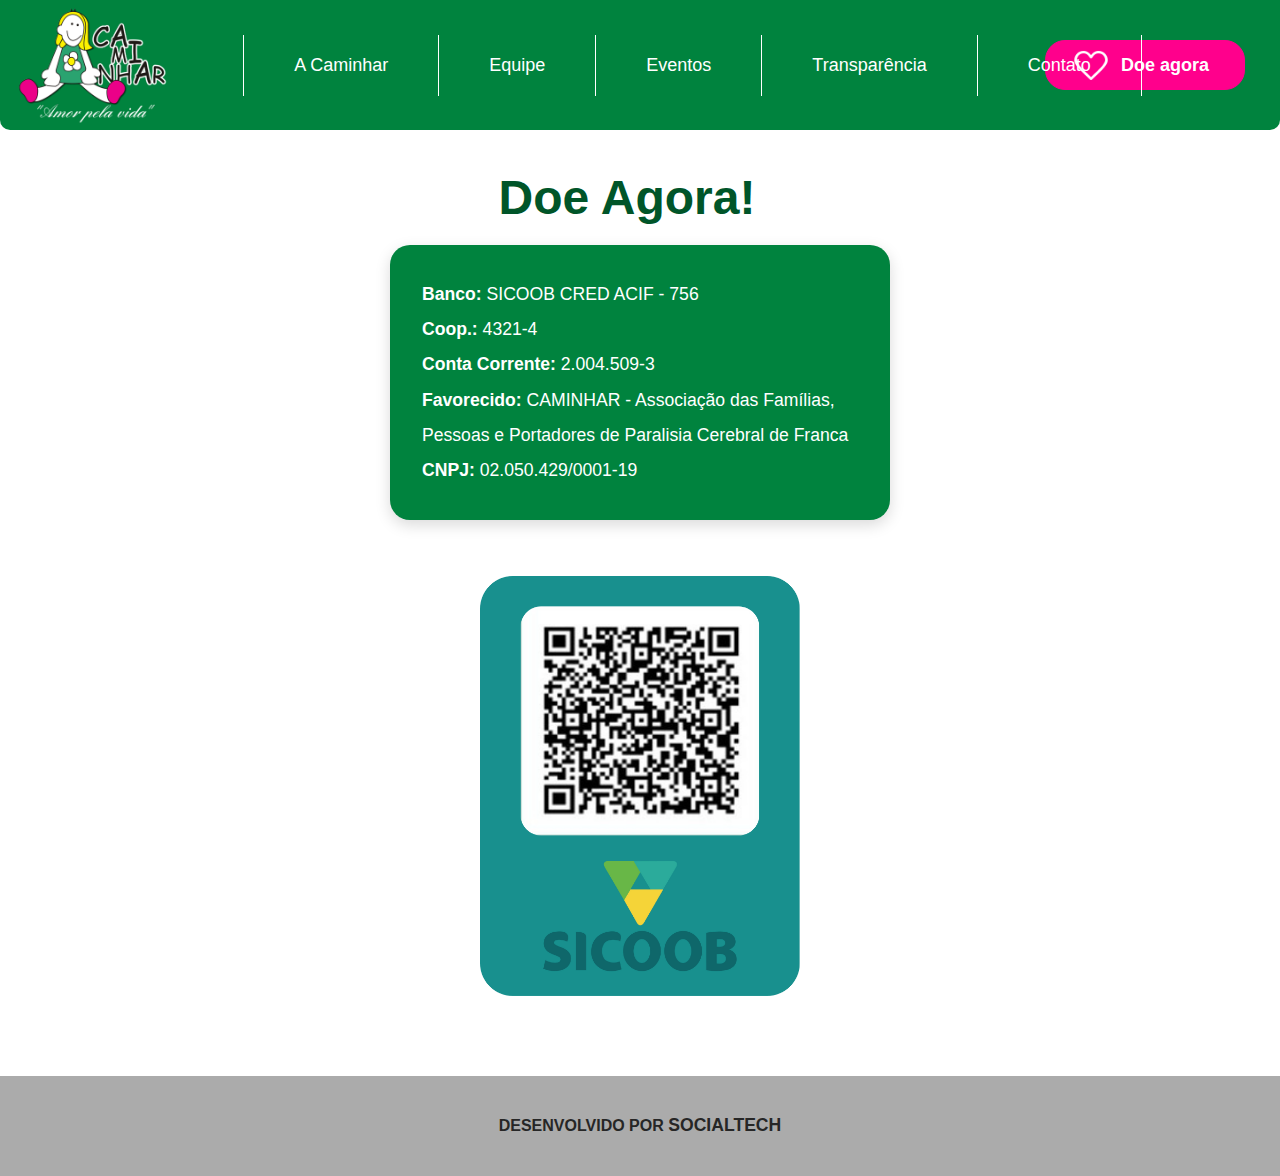
<file: DoeAgora.html>
<!DOCTYPE html>
<html lang="en">
  <head>
    <meta charset="UTF-8" />
    <meta name="viewport" content="width=device-width, initial-scale=1.0" />
    <title>Caminhar</title>
    <link
      rel="shortcut icon"
      href="src/imagens/aninha.png"
      type="image/x-icon"
    />
    
    <link rel="html" href="index.html" />
    <link rel="stylesheet" href="src/styles/main.css">
    <link rel="stylesheet" href="src/styles/header.css">
    <link rel="stylesheet" href="src/styles/Footer.css">
    <link rel="stylesheet" href="src/styles/pagDoe.css">

  </head>
  <body>
    <header class="cabecalho">
      <img
        class="cabecalho-img"
        src="src/imagens/aninha_completa_13.png"
        alt="aninha completa"
      />
      <nav class="navegacao">
        <a class="itens-cabecalho" href="index.html">A Caminhar</a>
        <a class="itens-cabecalho" href="index.html">Equipe</a>
        <a class="itens-cabecalho" href="index.html">Eventos</a>
        <a class="itens-cabecalho" href="Transparência.html">Transparência</a>
        <a class="itens-cabecalho" href="index.html">Contato</a>
      </nav>
      <button class="botao-doe">
        <img
          class="coracaoDoe"
          src="src/imagens/coracaoDoe.png"
          alt="coracao doe"
        />
        Doe agora
      </button>
    </header>
    <div class="corpo">
      <main>
        <section class="titulo-config">
          <h2 class="titulo">Doe Agora!</h2>
            <div class="bloco-doacao">
              <p><strong>Banco:</strong> SICOOB CRED ACIF - 756</p>
              <p><strong>Coop.:</strong> 4321-4</p>
              <p><strong>Conta Corrente:</strong> 2.004.509-3</p>
              <p><strong>Favorecido:</strong> CAMINHAR - Associação das Famílias, Pessoas e Portadores de Paralisia Cerebral de Franca</p>
              <p><strong>CNPJ:</strong> 02.050.429/0001-19</p>
            </div>
            <div class="imagem-qr">
              <img src="src/imagens/Design sem nome.png" alt="qrcode" class="qrcode">
            </div>
          </div>
        </section>
      </main>

      <footer class="main-footer">
        <h3>DESENVOLVIDO POR <spam class="Socialtech">SOCIALTECH</spam></h3>
      </footer>
    </div>
  </body>
</html>
</file>
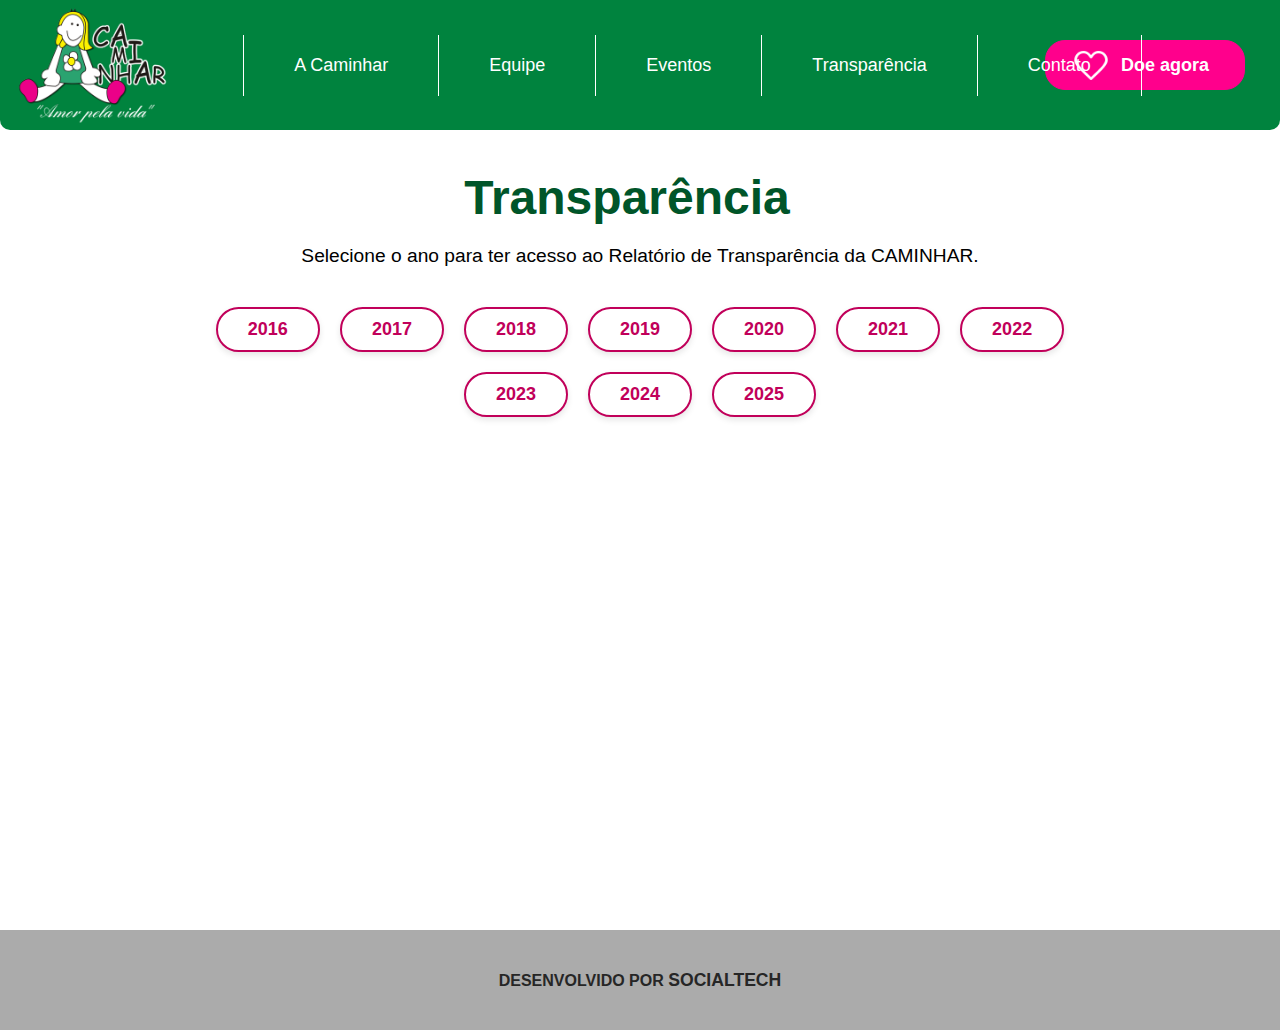
<file: Transparência.html>
<!DOCTYPE html>
<html lang="en">
  <head>
    <meta charset="UTF-8" />
    <meta name="viewport" content="width=device-width, initial-scale=1.0" />
    <title>Caminhar</title>
    <link rel="shortcut icon" href="src/imagens/aninha.png" type="image/x-icon" />

    <link rel="html" href="index.html" />
    <link rel="stylesheet" href="src/styles/main.css" />
    <link rel="stylesheet" href="src/styles/header.css" />
    <link rel="stylesheet" href="src/styles/Footer.css" />
    <link rel="stylesheet" href="src/styles/Transparencia.css" />
  </head>
  <body>
    <header class="cabecalho">
      <img
        class="cabecalho-img"
        src="src/imagens/aninha_completa_13.png"
        alt="aninha completa"
      />
      <nav class="navegacao">
        <a class="itens-cabecalho" href="index.html">A Caminhar</a>
        <a class="itens-cabecalho" href="index.html">Equipe</a>
        <a class="itens-cabecalho" href="index.html">Eventos</a>
        <a class="itens-cabecalho" href="#">Transparência</a>
        <a class="itens-cabecalho" href="index.html">Contato</a>
      </nav>
      <a class="botao-doe" href="DoeAgora.html">
        <img
          class="coracaoDoe"
          src="src/imagens/coracaoDoe.png"
          alt="coracao doe"
        />
        Doe agora
      </a>
    </header>
    <div class="corpo">
      <main>
        <section class="titulo-config">
          <h2 class="titulo">Transparência</h2>
          <p class="descrição-transparencia">
            Selecione o ano para ter acesso ao Relatório de Transparência da
            CAMINHAR.
          </p>

          <div class="botoes-transparencia">
            <button>2016</button>
            <button>2017</button>
            <button>2018</button>
            <button>2019</button>
            <button>2020</button>
            <button>2021</button>
            <button>2022</button>
            <button>2023</button>
            <button>2024</button>
            <button>2025</button>
          </div>
        </section>
      </main>

      <footer class="main-footer">
        <h3>DESENVOLVIDO POR <spam class="Socialtech">SOCIALTECH</spam></h3>
      </footer>
    </div>
  </body>
</html>
</file>
<file: src/styles/main.css>
* {
  margin: 0;
  padding: 0;
  box-sizing: border-box;
  text-decoration: none;
}

html{
  scroll-behavior: smooth;
}

body {
  background-color: white;
}

.corpo{
  display: flex;
  flex-direction: column;
  min-height: 100vh;
}

main{
  flex: 1;
}

.titulo-config {
  padding: 20px 20px;
  background-color: white;
  text-align: center;
  margin-top: 20px;
}

.titulo-config h2 {
  font-size: 3em;
  margin-bottom: 10px;
  color: #005529;
  font-family: Arial, Helvetica, sans-serif;
}

.titulo-video {
  font-size: 1.4rem;
}

.video-container {
  display: flex;
  justify-content: center;
  flex-wrap: wrap;
}

.video-container iframe {
  width: 80%;
  height: 30rem;
  border-radius: 10px;
  box-shadow: 0 1 20px rgba(0, 0, 0, 0.15);
}

.descrição {
  justify-content: center;
  text-indent: 30px;
  text-align: justify;
  flex: 1;
  border-radius: 40px;
  padding: 2rem;
  margin: 10px;
  transition: box-shadow 0.3s ease;
  box-shadow: 2px 5px 20px rgb(145, 143, 143);
  font-family: Arial, Helvetica, sans-serif;
  font-size: 1.4rem;
  display: block;
  margin-top: 30px;
  margin-bottom: 25px;
}

#grad-descrição {
  background-color: rgb(255, 255, 255);
}

.titulo {
  color: #005529;
  text-align: center;
  display: block;
  padding-bottom: 10px;
  transform: translateX(-13px);
}

.titulo-alternativo {
  color: #002b15;
  text-align: center;
  display: block;
  padding-bottom: 10px;
  transform: translateX(-13px);
}

.container-mvv {
  display: flex;
  justify-content: center;
  gap: 100px;
  margin-top: 35px;
  margin-bottom: 35px;
  flex-wrap: wrap; /* Para responsividade */
  padding-bottom: 50px;
  padding-top: 50px;
}

.card-mvv {
  background-color: deeppink;
  color: white;
  border-radius: 40px;
  padding: 1.4rem;
  width: 300px;
  box-shadow: 2px 5px 10px rgb(145, 143, 143);
  text-align: center;
  font-family: Arial, Helvetica, sans-serif;
  word-spacing: -1.2px;
  transition: 0.3s;
}

.icon-mvv {
  width: 50px;
  margin-bottom: 10px;
  cursor: pointer;
}

.card-mvv h2 {
  font-size: 1.6rem;
  font-weight: bold;
  margin-bottom: 1rem;
}

.card-mvv p {
  text-align: justify;
  font-size: 1.2rem;
}

.card-mvv:hover {
  transform: scale(1.1, 1.1);
}


.linha-contato {
  display: flex;
  align-items: center;
  gap: 1rem;
  margin-bottom: 1.2rem;
}

.icon-mvv {
  width: 28px;
  height: 28px;
  flex-shrink: 0;
}



@media (max-width: 1242px) {
  .cabecalho {
    display: flex;
    align-items: center;
    justify-content: space-between;
    flex-wrap: nowrap;
    background-color: #00833e;
    width: 100%;
    height: 120px;
    padding: 0 20px;
    position: sticky;
    top: 0;
    z-index: 1000;
    border-bottom-left-radius: 10px;
    border-bottom-right-radius: 10px;
  }

  .cabecalho-img {
    width: 130px;
  }

  .navegacao {
    position: static;
    display: flex;
    flex: 1;
    padding: 20px;
    justify-content: center;
  }

  .itens-cabecalho {
    color: white;
    text-decoration: none;
    font-size: 18px;
    font-family: Arial, Helvetica, sans-serif;
    font-weight: 500;
    padding: 20px 25px;
    margin: 0px;
    border-right: 1px solid white;
    transition: 0.3s;
    white-space: nowrap;
  }

  .itens-cabecalho:last-child {
    border: none;
  }

  .botao-rosa {
    background-color: #ff008c;
    color: white;
    padding: 10px 20px;
    border-radius: 25px;
    font-weight: bold;
    text-decoration: none;
    display: flex;
    align-items: center;
    gap: 10px;
    white-space: nowrap;
  }

  .botao-rosa:hover {
    background-color: #e6007e;
    box-shadow: 5px 12px 30px #005529;
  }
}

@media (max-width: 775px) {
  .cabecalho {
    flex-direction: column;
    height: auto;
    padding: 15px;
    justify-content: right;
  }

  .cabecalho-img {
    width: 250px;
    margin-bottom: 10px;
  }

  .navegacao {
    position: static;
    transform: none;
    justify-content: center;
  }

  .itens-cabecalho {
    padding: 15px 20px;
  }

  .itens-cabecalho:last-child {
    border-right: 1px solid white;
  }

  .itens-cabecalho:hover:last-child {
    background-color: #ff008c;
    transition: 0.5s;
    box-shadow: 5px 12px 30px #005529;
  }

  .descrição {
    font-size: 1rem;
  }
  #grad-descrição {
    background-color: rgb(255, 255, 255);
  }
}

@media (max-width: 440px) {
  .cabecalho {
    flex-direction: column;
    height: auto;
    padding: 6px;
    justify-content: right;
  }

  .navegacao {
    flex-direction: row;
    align-items: center;
    gap: 5px;
    flex-wrap: nowrap; /* Mantém os itens em uma linha */
    overflow-x: auto; /* Adiciona rolagem horizontal, se necessário */
  }

  .cabecalho-img {
    width: 200px;
    margin-bottom: 10px;
  }

  .itens-cabecalho {
    font-size: 13px;
    white-space: nowrap; /* Impede quebra de linha no texto */
    flex-shrink: 0; /* Evita que os itens diminuam */
    padding: 10px 10px; /* Reduz o padding para caber mais itens */
  }

  .itens-cabecalho:first-child {
    border-left: none;
    border-top-left-radius: 0px;
  }
}
</file>
<file: src/styles/header.css>
.cabecalho {
  display: flex;
  flex-direction: row;
  background-color: #00833e;
  width: 100%;
  height: 130px;
  position: sticky;
  border-bottom-left-radius: 10px;
  border-bottom-right-radius: 10px;
  align-items: center;
  padding: 15px;
  justify-content: space-between;
  top: 0;
  z-index: 10;
}

.navegacao {
  display: flex;
  position: absolute;
  left: 19%;
}

.cabecalho-img {
  width: 155px;
  z-index: 2;
}

.itens-cabecalho {
  color: white;
  text-decoration: none;
  font-size: 18px;
  font-family: Arial, Helvetica, sans-serif;
  font-weight: 500;
  padding: 20px 50px;
  border-right: 1px solid white;
  transition: 0.3s;
}

.itens-cabecalho:first-child {
  border-left: 1px solid white;
}

.itens-cabecalho:hover {
  background-color: #ff008c;
  transition: 0.3s;
  box-shadow: 5px 12px 30px #005529;
}

.itens-cabecalho:hover:first-child {
  background-color: #ff008c;
  transition: 0.3s;
  box-shadow: 5px 12px 30px #005529;
  border-bottom-left-radius: 15px;
  border-top-left-radius: 15px;
}

.itens-cabecalho:hover:last-child {
  background-color: #ff008c;
  transition: 0.5s;
  box-shadow: 5px 12px 30px #005529;
  border-bottom-right-radius: 15px;
  border-top-right-radius: 15px;
}

.botao-doe {
  display: flex;
  align-items: center;
  justify-content: start;
  gap: 10px;
  width: 200px;
  height: 50px;
  margin-right: 20px;
  margin-top: 10px;
  margin-bottom: 10px;
  background-color: #ff008c;
  color: white;
  border-radius: 20px;
  border: solid 1px #ff008c;
  font-weight: 700;
  font-size: 18px;
  padding: 0 25px;
  cursor: pointer;
  font-family: Arial, Helvetica, sans-serif;
}

.coracaoDoe {
  display: flex;
  width: 40px;
}

.botao-doe:hover {
  background-color: #de007a;
  border-color: #de007a;
}

@media (max-width: 1242px) {
  .cabecalho {
    display: flex;
    align-items: center;
    justify-content: space-between;
    flex-wrap: nowrap;
    background-color: #00833e;
    width: 100%;
    height: 120px;
    padding: 0 20px;
    position: sticky;
    top: 0;
    z-index: 1000;
    border-bottom-left-radius: 10px;
    border-bottom-right-radius: 10px;
  }

  .cabecalho-img {
    width: 130px;
  }

  .navegacao {
    position: static;
    display: flex;
    flex: 1;
    padding: 20px;
    justify-content: center;
  }

  .itens-cabecalho {
    color: white;
    text-decoration: none;
    font-size: 18px;
    font-family: Arial, Helvetica, sans-serif;
    font-weight: 500;
    padding: 20px 25px;
    margin: 0px;
    border-right: 1px solid white;
    transition: 0.3s;
    white-space: nowrap;
  }

  .itens-cabecalho:last-child {
    border: none;
  }

  .botao-rosa {
    background-color: #ff008c;
    color: white;
    padding: 10px 20px;
    border-radius: 25px;
    font-weight: bold;
    text-decoration: none;
    display: flex;
    align-items: center;
    gap: 10px;
    white-space: nowrap;
  }

  .botao-rosa:hover {
    background-color: #e6007e;
    box-shadow: 5px 12px 30px #005529;
  }
}

@media (max-width: 775px) {
  .cabecalho {
    flex-direction: column;
    height: auto;
    padding: 15px;
    justify-content: right;
  }

  .cabecalho-img {
    width: 250px;
    margin-bottom: 10px;
  }

  .navegacao {
    position: static;
    transform: none;
    justify-content: center;
  }

  .itens-cabecalho {
    padding: 15px 20px;
  }

  .itens-cabecalho:last-child {
    border-right: 1px solid white;
  }

  .itens-cabecalho:hover:last-child {
    background-color: #ff008c;
    transition: 0.5s;
    box-shadow: 5px 12px 30px #005529;
  }

  .descrição {
    font-size: 1rem;
  }
  #grad-descrição {
    background-color: rgb(255, 255, 255);
  }
}

  @media (max-width: 440px) {
  .cabecalho {
    flex-direction: column;
    align-items: center;
    height: auto;
    padding: 10px;
    position: static;
  }

  .cabecalho-img {
    width: 120px;
    margin-bottom: 10px;
  }

  .navegacao {
    position: static;
    display: flex;
    flex-wrap: nowrap;
    justify-content: space-around;
    align-items: center;
    width: 100%;
    overflow-x: hidden;
    padding: 0 5px;
    gap: 0;
  }

  .itens-cabecalho {
    font-size: 12px;
    padding: 8px 10px;
    border: none;
    text-align: center;
    flex: 1; /* Faz os itens se ajustarem ao espaço */
    white-space: nowrap; /* Impede quebra de linha */
  }

  .botao-doe {
    margin-top: 15px;
    width: 80%;
    justify-content: center;
    padding: 10px;
    font-size: 16px;
  }

  .coracaoDoe {
    width: 25px;
  }
}
</file>
<file: src/styles/Footer.css>
.main-footer {
  display: flex;
  flex-direction: column;
  align-items: center;
  justify-content: center;
  background-color: #ababab;
  position: relative;
  min-height: 100px;
  bottom: 0;
  width: 100%;
}

.main-footer h3 {
  color: #262626;
  font-family: Arial, Helvetica, sans-serif;
  font-size: 1rem;
}

.Socialtech {
  font-family: "Segoe UI", Tahoma, Geneva, Verdana, sans-serif;
  font-size: 1.1rem;
}
</file>
<file: src/styles/pagDoe.css>
.bloco-doacao {
  background-color: #00833e;
  color: white;
  font-family: Arial, Helvetica, sans-serif;
  padding: 2rem;
  border-radius: 20px;
  box-shadow: 0 5px 15px rgba(0, 0, 0, 0.15);
  max-width: 500px;
  margin: 0 auto;
  text-align: left;
  line-height: 2;
  font-size: 1.1rem;
  transition:  0.4s ;
}

.bloco-doacao:hover {
  transform: translateY(-7px);
  animation: pulsar-sombra 1.5s ease-in-out infinite;
}

.qrcode{
  width: 20rem;
  margin: 3.5rem;
}

@keyframes pulsar-sombra {
  0% {
    box-shadow: 0 0 10px #ff008c;
  }
  25% {
    box-shadow: 0 0 12px #ff008c;
  }
  50% {
    box-shadow: 0 0 15px #ff008c;
  }
  75%{
    box-shadow: 0 0 12px #ff008c;
  }
  100% {
    box-shadow: 0 0 6px #ff008c;
  }
}
</file>
<file: src/styles/Transparencia.css>
.descrição-transparencia{
  font-size: 1.2rem;
  font-family: Arial, Helvetica, sans-serif;
  margin-bottom: 40px;
}

.conteudo-transparencia{
  flex: 1;
}

.botoes-transparencia {
  display: flex;
  flex-wrap: wrap;
  justify-content: center;
  gap: 20px;
  max-width: 900px;
  margin: 0 auto;
}

.botoes-transparencia button {
  padding: 10px 30px;
  font-size: 18px;
  font-weight: bold;
  color: #c1005a; /* rosa escuro */
  background-color: white;
  border: 2px solid #c1005a;
  border-radius: 30px;
  box-shadow: 0 3px 6px rgba(0, 0, 0, 0.1);
  cursor: pointer;
  transition: all 0.3s ease;
}

.botoes-transparencia button:hover {
  background-color: #c1005a;
  color: white;
}
</file>
